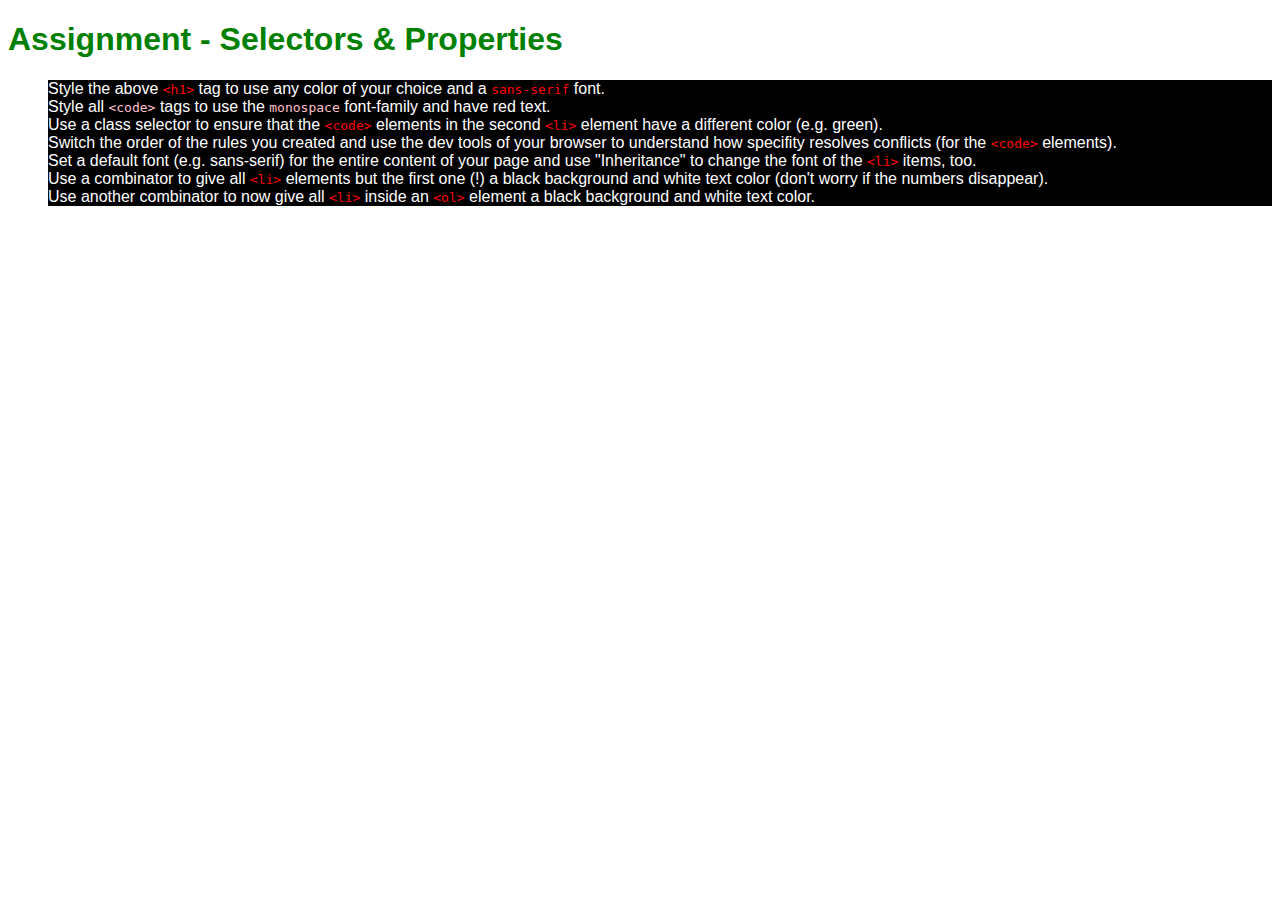
<file: Assignments/basics-first-assignment/index.html>
<!DOCTYPE html>
<html lang="en">
<head>
    <meta charset="UTF-8">
    <meta name="viewport" content="width=device-width, initial-scale=1.0">
    <meta http-equiv="X-UA-Compatible" content="ie=edge">
    <title>CSS Course</title>
    <link rel="stylesheet" href="main.css">
</head>
<body>
    <h1 id="assignment-instructions">Assignment - Selectors &amp; Properties</h1>
    <ol>
        <li>Style the above <code>&lt;h1&gt;</code> tag to use any color of your choice and a <code>sans-serif</code> font.</li>
        <li class="highlighted-code">Style all <code>&lt;code&gt;</code> tags to use the <code>monospace</code> font-family and have red text.</li>
        <li>Use a class selector to ensure that the <code>&lt;code&gt;</code> elements in the second <code>&lt;li&gt;</code> element have a different color (e.g. green).</li>
        <li>Switch the order of the rules you created and use the dev tools of your browser to understand how specifity resolves conflicts (for the <code>&lt;code&gt;</code> elements).</li>
        <li>Set a default font (e.g. sans-serif) for the entire content of your page and use "Inheritance" to change the font of the <code>&lt;li&gt;</code> items, too.</li>
        <li>Use a combinator to give all <code>&lt;li&gt;</code> elements but the first one (!) a black background and white text color (don't worry if the numbers disappear).</li>
        <li>Use another combinator to now give all <code>&lt;li&gt;</code> inside an <code>&lt;ol&gt;</code> element a black background and white text color.</li>
    </ol>
</body>
</html>
</file>
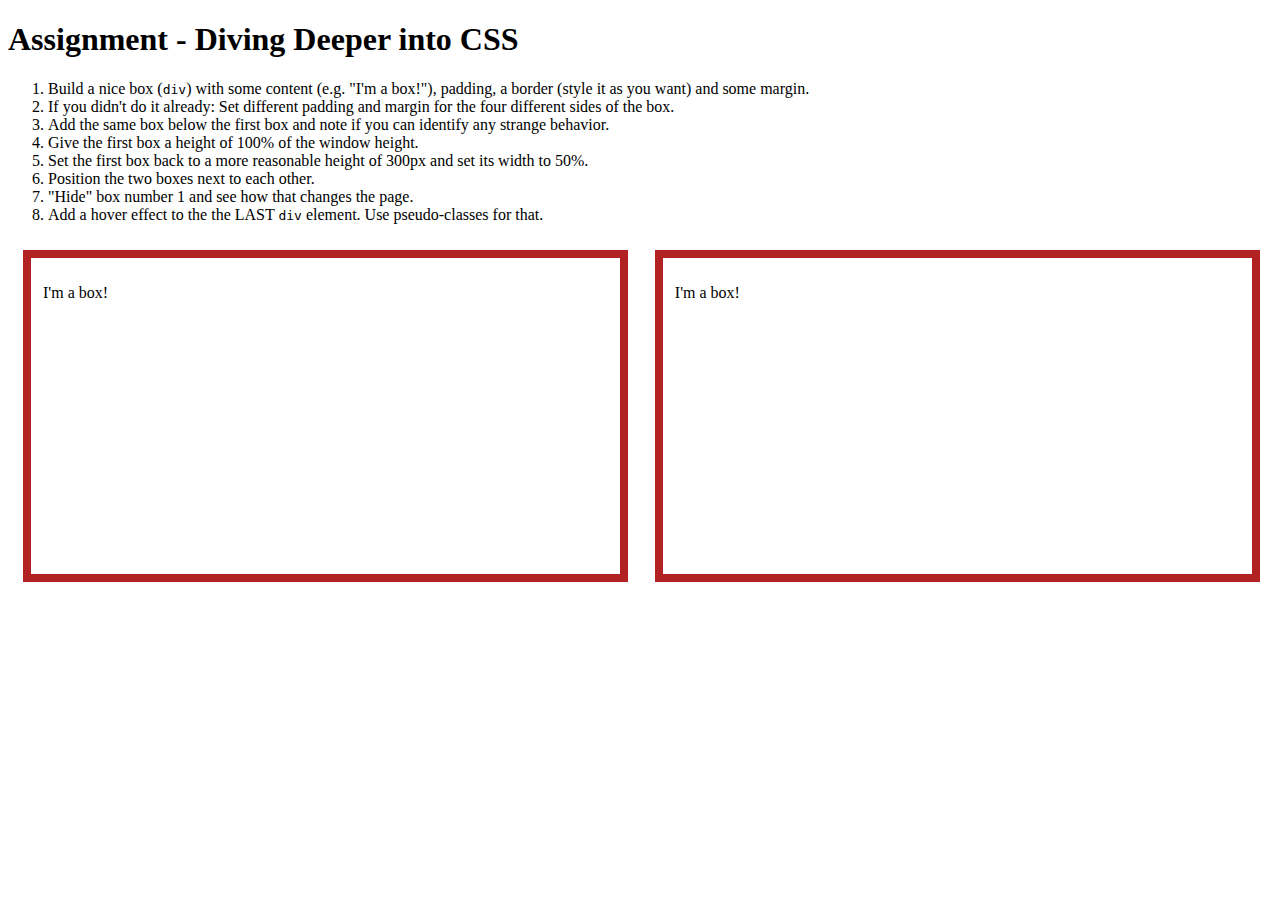
<file: Assignments/diving-deeper-06-assignment-problem/index.html>
<!DOCTYPE html>
<html lang="en">
<head>
    <meta charset="UTF-8">
    <meta name="viewport" content="width=device-width, initial-scale=1.0">
    <meta http-equiv="X-UA-Compatible" content="ie=edge">
    <title>CSS Course</title>
    <link rel="stylesheet" href="main.css">
</head>
<body>
    <h1>Assignment - Diving Deeper into CSS</h1>
    <ol>
        <li>Build a nice box (<code>div</code>) with some content (e.g. "I'm a box!"), padding, a border (style it as you want) and some margin.</li>
        <li>If you didn't do it already: Set different padding and margin for the four different sides of the box.</li>
        <li>Add the same box below the first box and note if you can identify any strange behavior.</li>
        <li>Give the first box a height of 100% of the window height.</li>
        <li>Set the first box back to a more reasonable height of 300px and set its width to 50%.</li>
        <li>Position the two boxes next to each other.</li>
        <li>"Hide" box number 1 and see how that changes the page.</li>
        <li>Add a hover effect to the the LAST <code>div</code> element. Use pseudo-classes for that.</li>
    </ol>
    <div class="requested-box">
        <p>I'm a box!</p>
    </div>
    <div class="requested-box">
        <p>I'm a box!</p>
    </div>
</body>
</html>
</file>
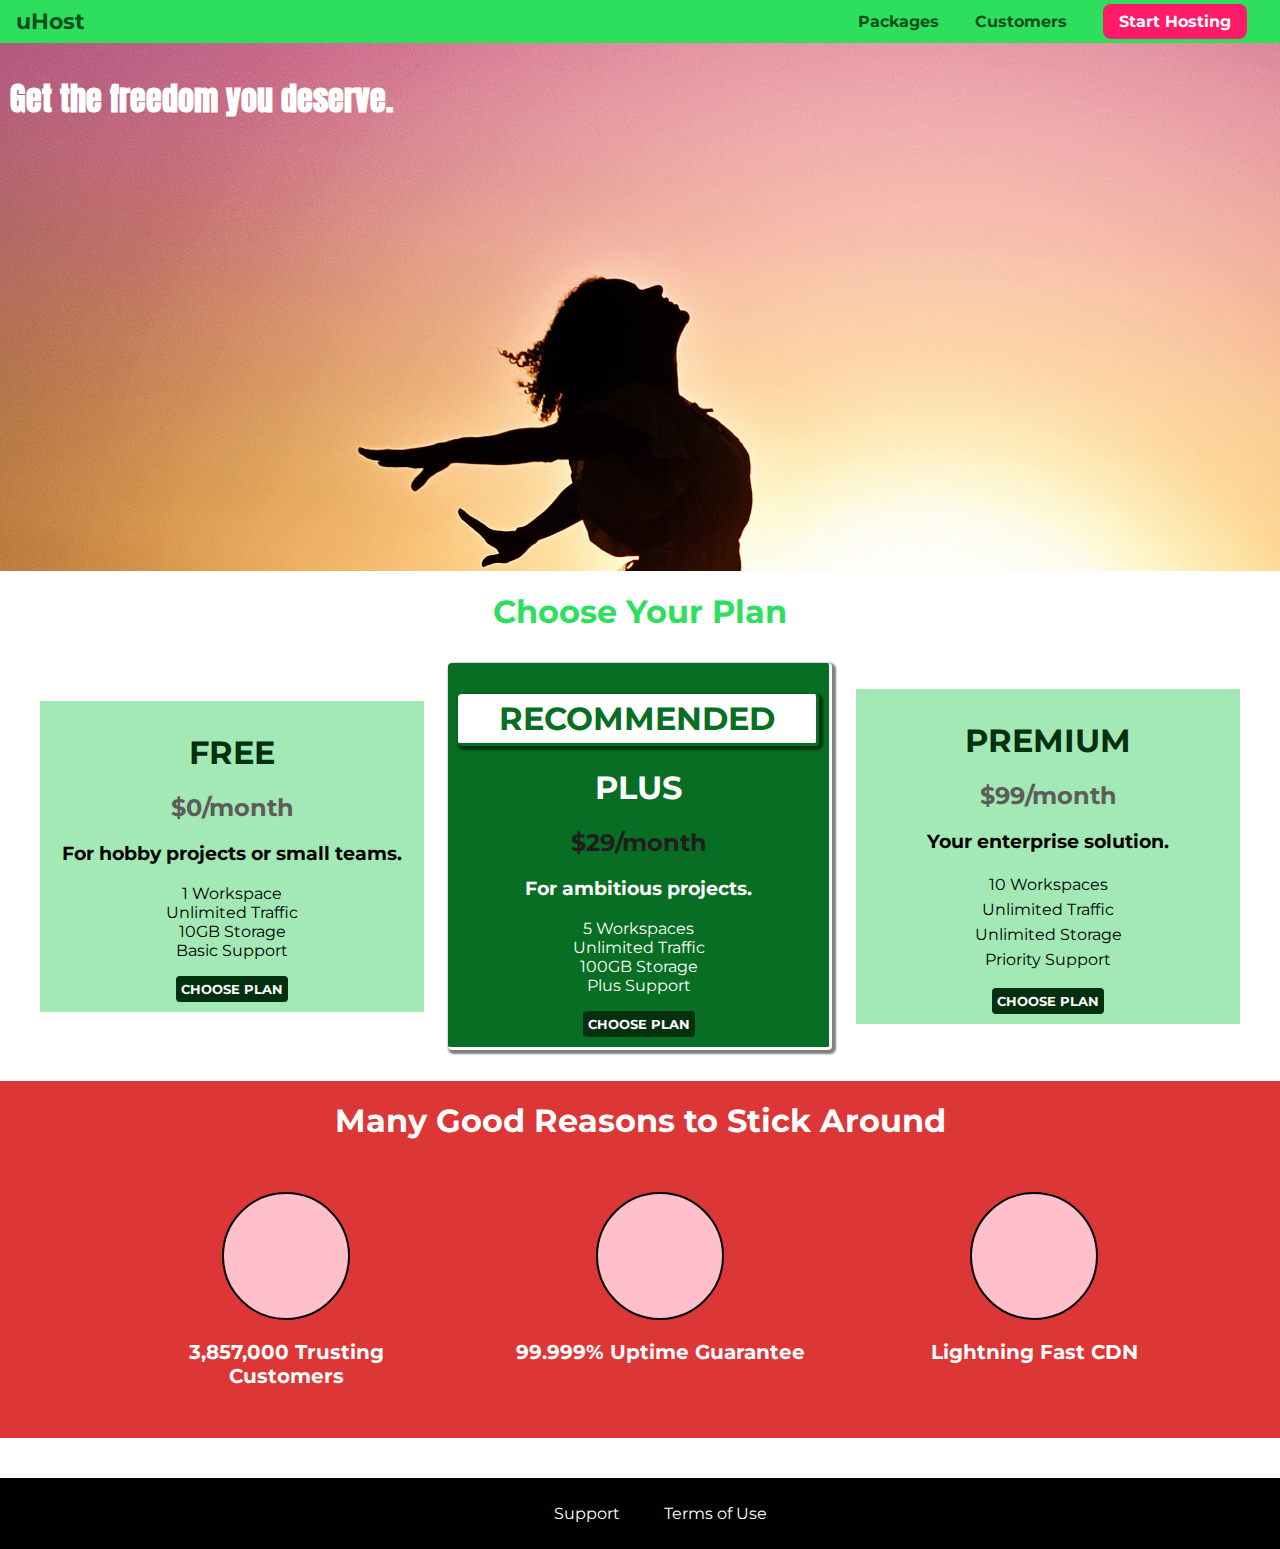
<file: Assignments/first-practice/index.html>
<!DOCTYPE html>
<html lang="en">

<head>
    <meta charset="UTF-8">
    <meta http-equiv="X-UA-Compatible" content="ie=edge">
    <title>uHost</title>
    <link rel="shortcut icon" href="favicon.png">
    <link href="https://fonts.googleapis.com/css?family=Anton" rel="stylesheet">
    <link href="https://fonts.googleapis.com/css?family=Montserrat:400,700" rel="stylesheet">
    <link rel="stylesheet" href="./shared.css">
    <link rel="stylesheet" href="main.css">
</head>

<body>
    <header class="main-header">
        <div>
            <a href="index.html" class="main-header__brand">
                uHost
            </a>
        </div>
        <nav class="main-nav">
            <ul class="main-nav__items">
                <li class="main-nav__item">
                    <a href="packages/index.html">Packages</a>
                </li>
                <li class="main-nav__item">
                    <a href="customers/index.html">Customers</a>
                </li>
                <li class="main-nav__item main-nav__item--cta">
                    <a href="start-hosting/index.html">Start Hosting</a>
                </li>
            </ul>
        </nav>
    </header>
    <main>
        <section id="product-overview">
            <h1>Get the freedom you deserve.</h1>
        </section>
        <section id="plans">
            <h1 class="section-title">Choose Your Plan</h1>
            <div class="plans-container">
                <article class="plan-content">
                    <h1 class="plan-title">FREE</h1>
                    <h2 class="plan-price">$0/month</h2>
                    <h3>For hobby projects or small teams.</h3>
                    <ul class="plan-details">
                        <li class="plan-details-content">1 Workspace</li>
                        <li class="plan-details-content">Unlimited Traffic</li>
                        <li class="plan-details-content">10GB Storage</li>
                        <li class="plan-details-content">Basic Support</li>
                    </ul>
                    <div>
                        <button class="plan-choose-btn">CHOOSE PLAN</button>
                    </div>
                </article>
                <article class="plan-content__recommended">
                    <h1 class="plan-title__recommended">RECOMMENDED</h1>
                    <h1>PLUS</h1>
                    <h2 class="plan-price__recommended">$29/month</h2>
                    <h3>For ambitious projects.</h3>
                    <ul class="plan-details">
                        <li class="plan-details-content">5 Workspaces</li>
                        <li class="plan-details-content">Unlimited Traffic</li>
                        <li class="plan-details-content">100GB Storage</li>
                        <li class="plan-details-content">Plus Support</li>
                    </ul>
                    <div>
                        <button class="plan-choose-btn">CHOOSE PLAN</button>
                    </div>
                </article>
                <article class="plan-content">
                    <h1 class="plan-title">PREMIUM</h1>
                    <h2 class="plan-price">$99/month</h2>
                    <h3>Your enterprise solution.</h3>
                    <ul class="plan-details">
                        <li class="plan-details__content">10 Workspaces</li>
                        <li class="plan-details__content">Unlimited Traffic</li>
                        <li class="plan-details__content">Unlimited Storage</li>
                        <li class="plan-details__content">Priority Support</li>
                    </ul>
                    <div>
                        <button class="plan-choose-btn">CHOOSE PLAN</button>
                    </div>
                </article>
            </div>
        </section>
        <section id="key-features">
            <h1 class="key-features-title">Many Good Reasons to Stick Around</h1>
            <ul class="key-features-detail">
                <li class="key-features-detail__content">
                    <div class="key-features-detail__img">

                    </div>
                    <p>3,857,000 Trusting Customers</p>
                </li>
                <li class="key-features-detail__content">
                    <div class="key-features-detail__img">

                    </div>
                    <p>99.999% Uptime Guarantee</p>
                </li>
                <li class="key-features-detail__content">
                    <div class="key-features-detail__img">

                    </div>
                    <p>Lightning Fast CDN</p>
                </li>
            </ul>
        </section>
        <footer class="main-footer">
            <nav>
                <ul class="main-footer-options__list">
                    <li class="main-footer-option">
                        <a href="#">Support</a>
                    </li>
                    <li class="main-footer-option">
                        <a href="#">Terms of Use</a>
                    </li>
                </ul>
            </nav>
        </footer>
    </main>
</body>

</html>
</file>
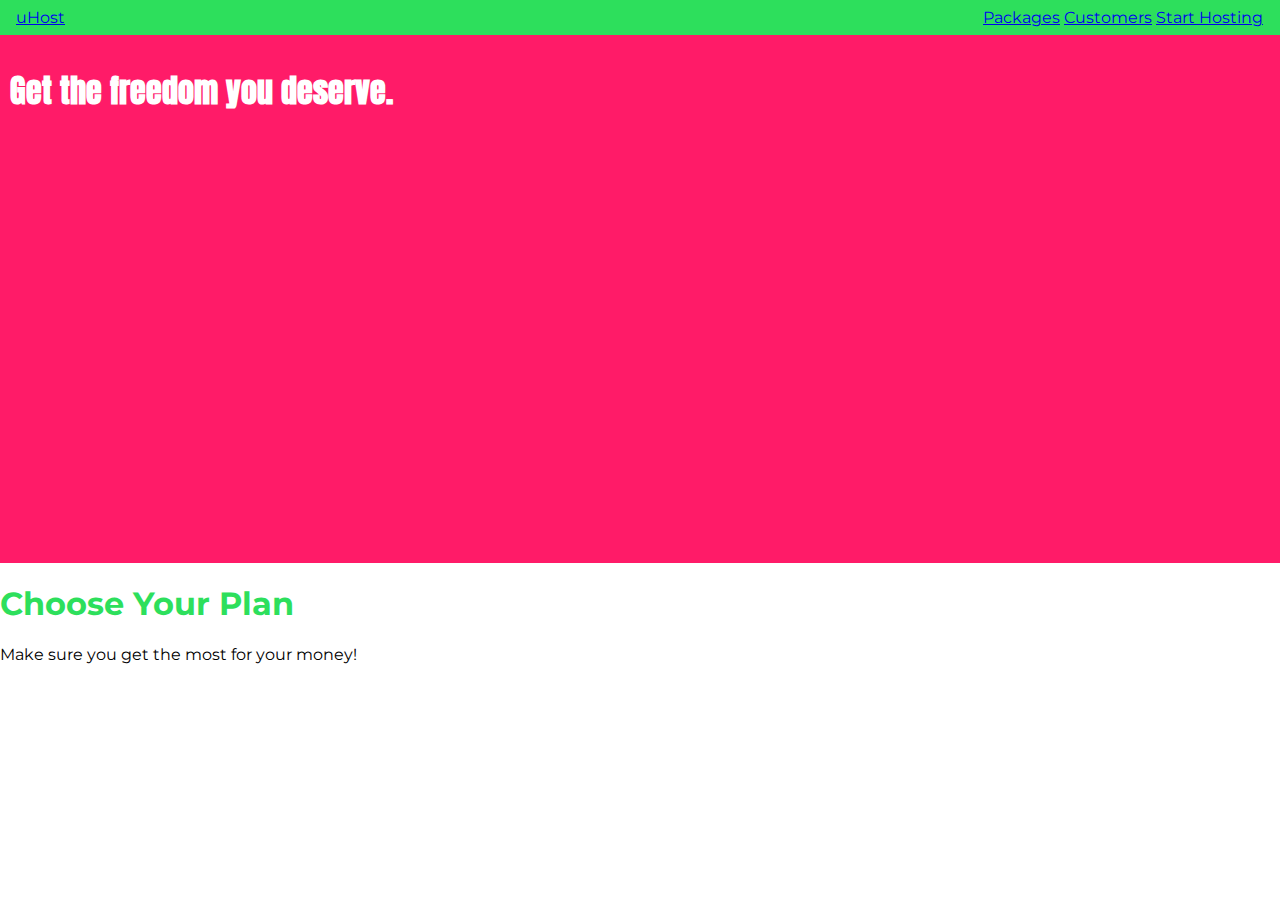
<file: Assignments/nav-bar-styling/index.html>
<!DOCTYPE html>
<html lang="en">

<head>
    <meta charset="UTF-8">
    <meta http-equiv="X-UA-Compatible" content="ie=edge">
    <title>uHost</title>
    <link rel="shortcut icon" href="favicon.png">
    <link href="https://fonts.googleapis.com/css?family=Anton" rel="stylesheet">
    <link href="https://fonts.googleapis.com/css?family=Montserrat:400,700" rel="stylesheet">
    <link rel="stylesheet" href="main.css">
</head>

<body>
    <header class="main-header">
        <div>
            <a href="index.html">
                uHost
            </a>
        </div>
        <nav class="main-nav">
            <ul class="main-nav__items">
                <li class="main-nav__item">
                    <a href="packages/index.html">Packages</a>
                </li>
                <li class="main-nav__item">
                    <a href="customers/index.html">Customers</a>
                </li>
                <li class="main-nav__item">
                    <a href="start-hosting/index.html">Start Hosting</a>
                </li>
            </ul>
        </nav>
    </header>
    <main>
        <section id="product-overview">
            <h1>Get the freedom you deserve.</h1>
        </section>
        <section id="plans">
            <h1 class="section-title">Choose Your Plan</h1>
            <p>Make sure you get the most for your money!</p>
        </section>
    </main>
</body>

</html>
</file>
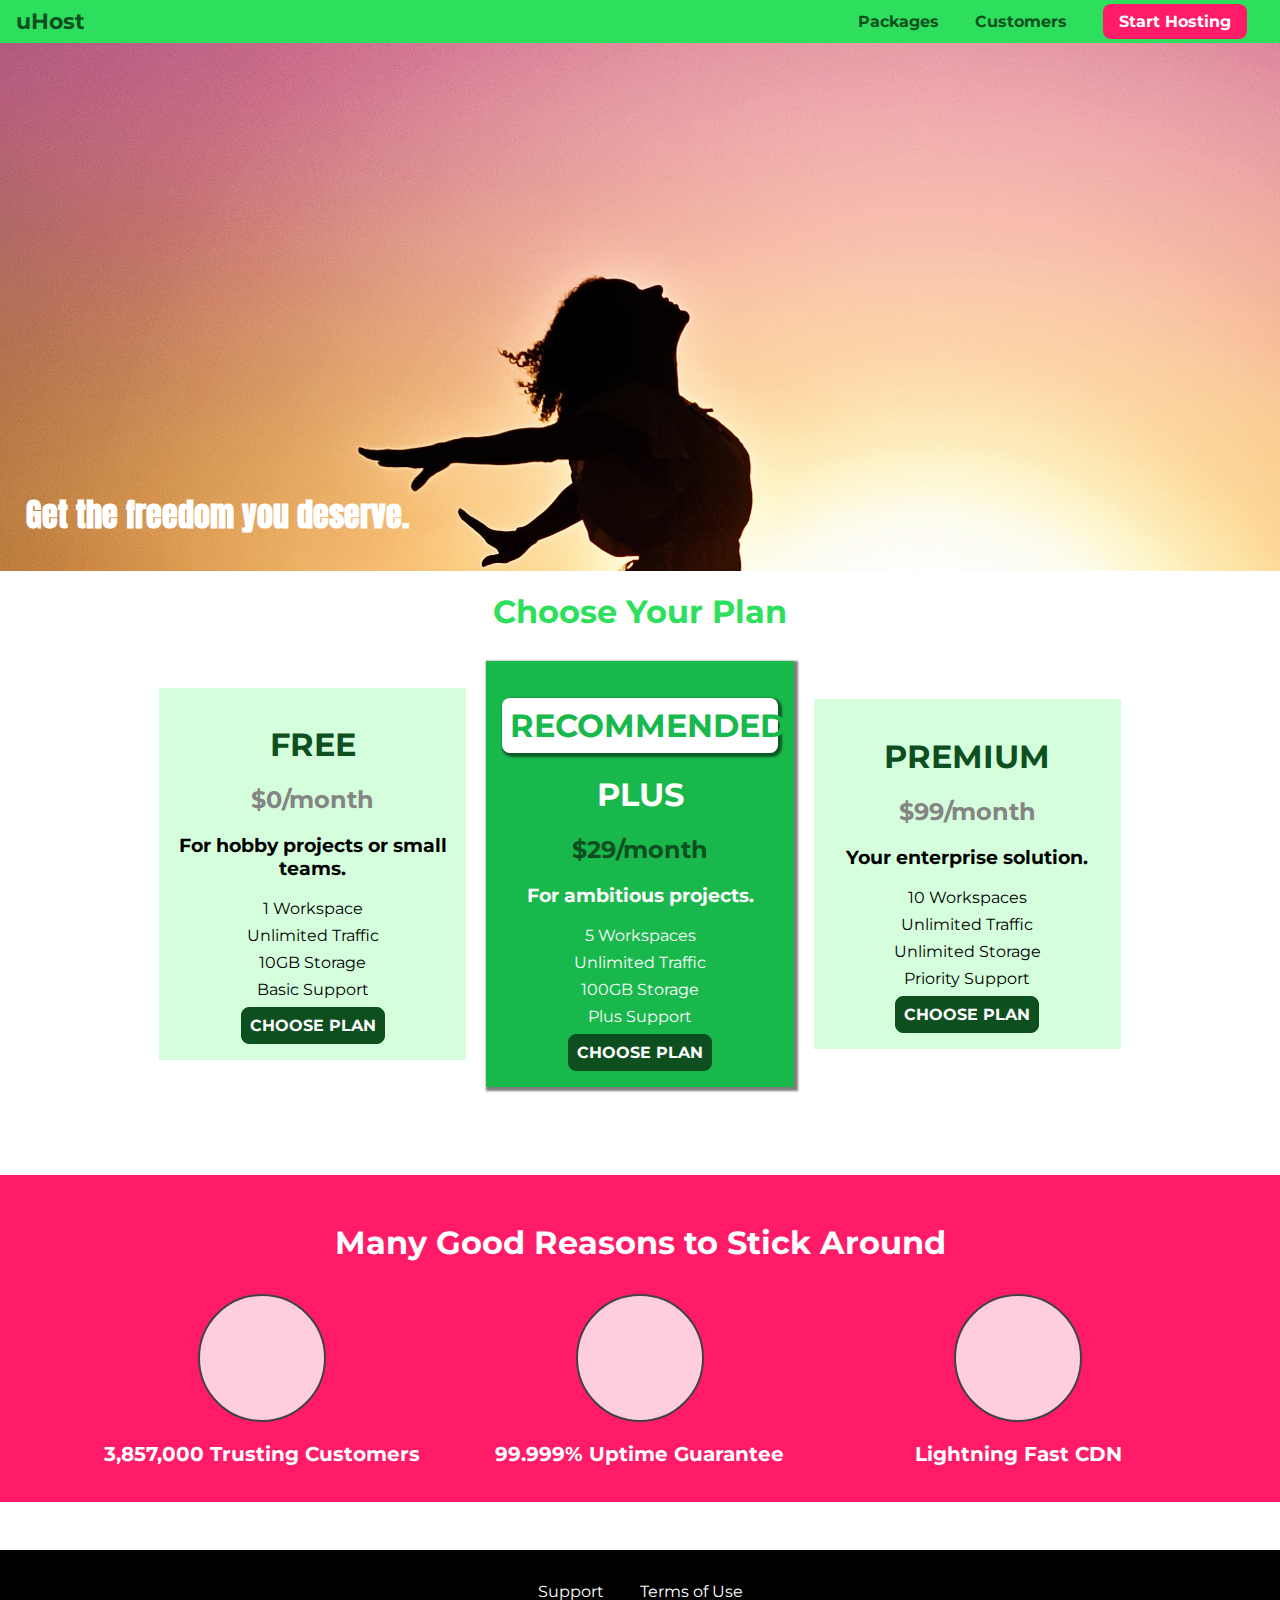
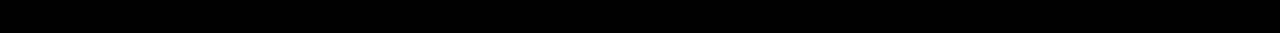
<file: Assignments/positioning-assigment/index.html>
<!DOCTYPE html>
<html lang="en">

<head>
    <meta charset="UTF-8">
    <meta http-equiv="X-UA-Compatible" content="ie=edge">
    <title>uHost</title>
    <link rel="shortcut icon" href="favicon.png">
    <link href="https://fonts.googleapis.com/css?family=Anton" rel="stylesheet">
    <link href="https://fonts.googleapis.com/css?family=Montserrat:400,700" rel="stylesheet">
    <link rel="stylesheet" href="shared.css">
    <link rel="stylesheet" href="main.css">
</head>

<body>
    <header class="main-header">
        <div>
            <a href="index.html" class="main-header__brand">
                uHost
            </a>
        </div>
        <nav class="main-nav">
            <ul class="main-nav__items">
                <li class="main-nav__item">
                    <a href="packages/index.html">Packages</a>
                </li>
                <li class="main-nav__item">
                    <a href="customers/index.html">Customers</a>
                </li>
                <li class="main-nav__item main-nav__item--cta">
                    <a href="start-hosting/index.html">Start Hosting</a>
                </li>
            </ul>
        </nav>
    </header>
    <main>
        <section id="product-overview">
            <h1>Get the freedom you deserve.</h1>
        </section>
        <section id="plans">
            <h1 class="section-title">Choose Your Plan</h1>
            <div class="plan__list">
                <article class="plan">
                    <h1 class="plan__title">FREE</h1>
                    <h2 class="plan__price">$0/month</h2>
                    <h3>For hobby projects or small teams.</h3>
                    <ul class="plan__features">
                        <li class="plan__feature">1 Workspace</li>
                        <li class="plan__feature">Unlimited Traffic</li>
                        <li class="plan__feature">10GB Storage</li>
                        <li class="plan__feature">Basic Support</li>
                    </ul>
                    <div>
                        <button class="button">CHOOSE PLAN</button>
                    </div>
                </article>
                <article class="plan plan--highlighted">
                    <h1 class="plan__annotation">RECOMMENDED</h1>
                    <h1 class="plan__title">PLUS</h1>
                    <h2 class="plan__price">$29/month</h2>
                    <h3>For ambitious projects.</h3>
                    <ul class="plan__features">
                        <li class="plan__feature">5 Workspaces</li>
                        <li class="plan__feature">Unlimited Traffic</li>
                        <li class="plan__feature">100GB Storage</li>
                        <li class="plan__feature">Plus Support</li>
                    </ul>
                    <div>
                        <button class="button">CHOOSE PLAN</button>
                    </div>
                </article>
                <article class="plan">
                    <h1 class="plan__title">PREMIUM</h1>
                    <h2 class="plan__price">$99/month</h2>
                    <h3>Your enterprise solution.</h3>
                    <ul class="plan__features">
                        <li class="plan__feature">10 Workspaces</li>
                        <li class="plan__feature">Unlimited Traffic</li>
                        <li class="plan__feature">Unlimited Storage</li>
                        <li class="plan__feature">Priority Support</li>
                    </ul>
                    <div>
                        <button class="button">CHOOSE PLAN</button>
                    </div>
                </article>
            </div>
        </section>
        <section id="key-features">
            <h1 class="section-title">Many Good Reasons to Stick Around</h1>
            <ul class="key-feature__list">
                <li class="key-feature">
                    <div class="key-feature__image">

                    </div>
                    <p class="key-feature__description">3,857,000 Trusting Customers</p>
                </li>
                <li class="key-feature">
                    <div class="key-feature__image">

                    </div>
                    <p class="key-feature__description">99.999% Uptime Guarantee</p>
                </li>
                <li class="key-feature">
                    <div class="key-feature__image">

                    </div>
                    <p class="key-feature__description">Lightning Fast CDN</p>
                </li>
            </ul>
        </section>
    </main>
    <footer class="main-footer">
        <nav>
            <ul class="main-footer__links">
                <li class="main-footer__link">
                    <a href="#">Support</a>
                </li>
                <li class="main-footer__link">
                    <a href="#">Terms of Use</a>
                </li>
            </ul>
        </nav>
    </footer>
</body>

</html>
</file>
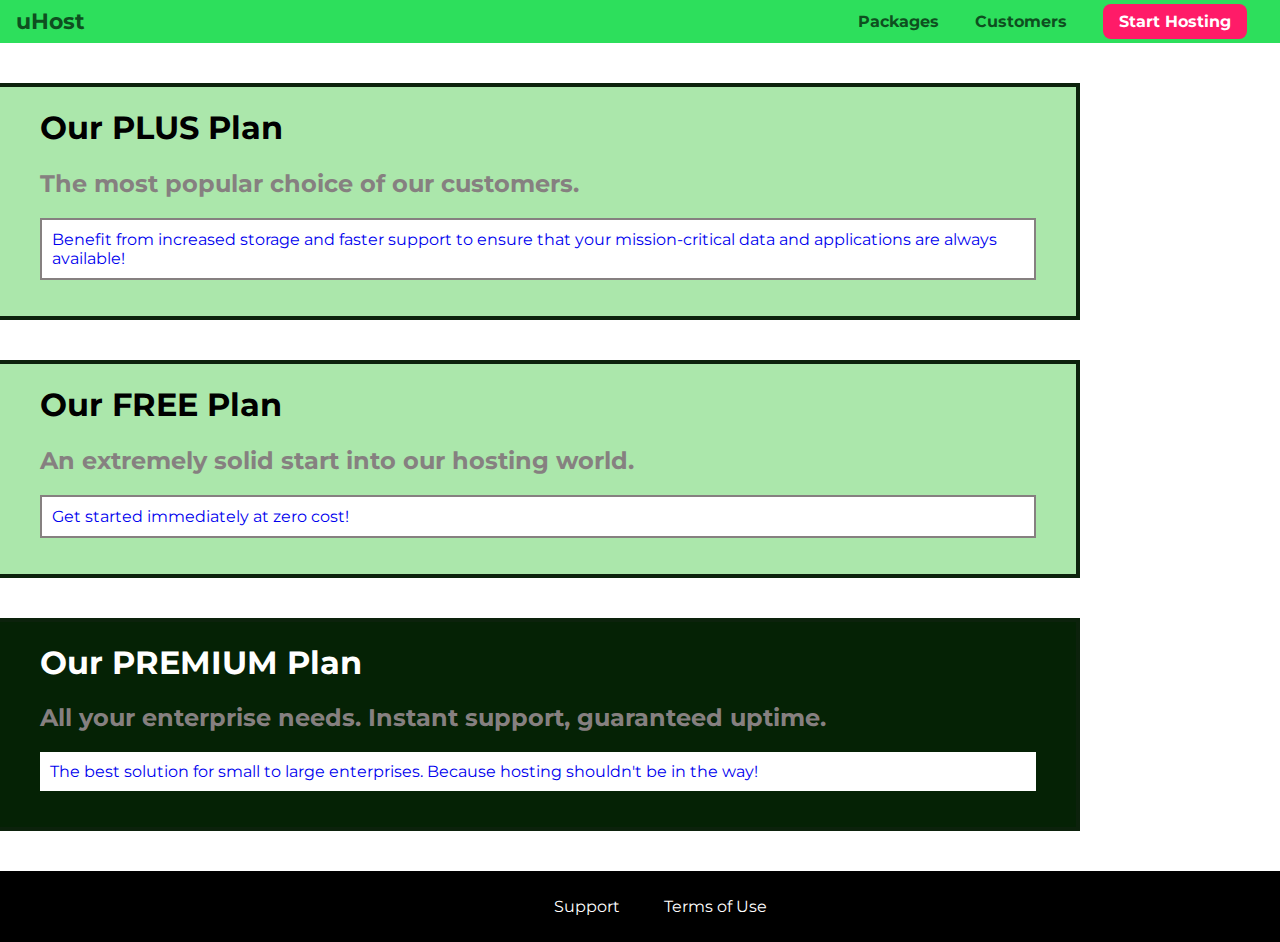
<file: Assignments/first-practice/packages/index.html>
<!DOCTYPE html>
<html lang="en">

<head>
    <meta charset="UTF-8">
    <meta http-equiv="X-UA-Compatible" content="ie=edge">
    <title>uHost</title>
    <link rel="shortcut icon" href="favicon.png">
    <link href="https://fonts.googleapis.com/css?family=Anton" rel="stylesheet">
    <link href="https://fonts.googleapis.com/css?family=Montserrat:400,700" rel="stylesheet">
    <link rel="stylesheet" href="../shared.css">
    <link rel="stylesheet" href="./packages.css">
</head>

<body>
    <header class="main-header">
        <div>
            <a href="../index.html" class="main-header__brand">
                uHost
            </a>
        </div>
        <nav class="main-nav">
            <ul class="main-nav__items">
                <li class="main-nav__item">
                    <a href="index.html">Packages</a>
                </li>
                <li class="main-nav__item">
                    <a href="../customers/index.html">Customers</a>
                </li>
                <li class="main-nav__item main-nav__item--cta">
                    <a href="../start-hosting/index.html">Start Hosting</a>
                </li>
            </ul>
        </nav>
    </header>
    <main>
    <body>
        <section class="package">
            <a href="#">
                <h1 class="package-title">Our PLUS Plan</h1>
                <h2 class="package-subtitle">The most popular choice of our customers.</h2>
                <p class="package-info">Benefit from increased storage and faster support to ensure that your mission-critical data and applications
                    are always available!</p>
            </a>
        </section>
        <section class="package">
            <a href="#">
                <h1 class="package-title">Our FREE Plan</h1>
                <h2 class="package-subtitle">An extremely solid start into our hosting world.</h2>
                <p class="package-info">Get started immediately at zero cost!</p>
            </a>
        </section>
        <section class="premium-package">
            <a href="#">
                <h1 class="premium-package-title">Our PREMIUM Plan</h1>
                <h2 class="premium-package-subtitle">All your enterprise needs. Instant support, guaranteed uptime. </h2>
                <p class="premium-package-info">The best solution for small to large enterprises. Because hosting shouldn't be in the way!</p>
            </a>
        </section>
    </body>
        <footer class="main-footer">
            <nav>
                <ul class="main-footer-options__list">
                    <li class="main-footer-option">
                        <a href="#">Support</a>
                    </li>
                    <li class="main-footer-option">
                        <a href="#">Terms of Use</a>
                    </li>
                </ul>
            </nav>
        </footer>
    </main>
</body>

</html>
</file>
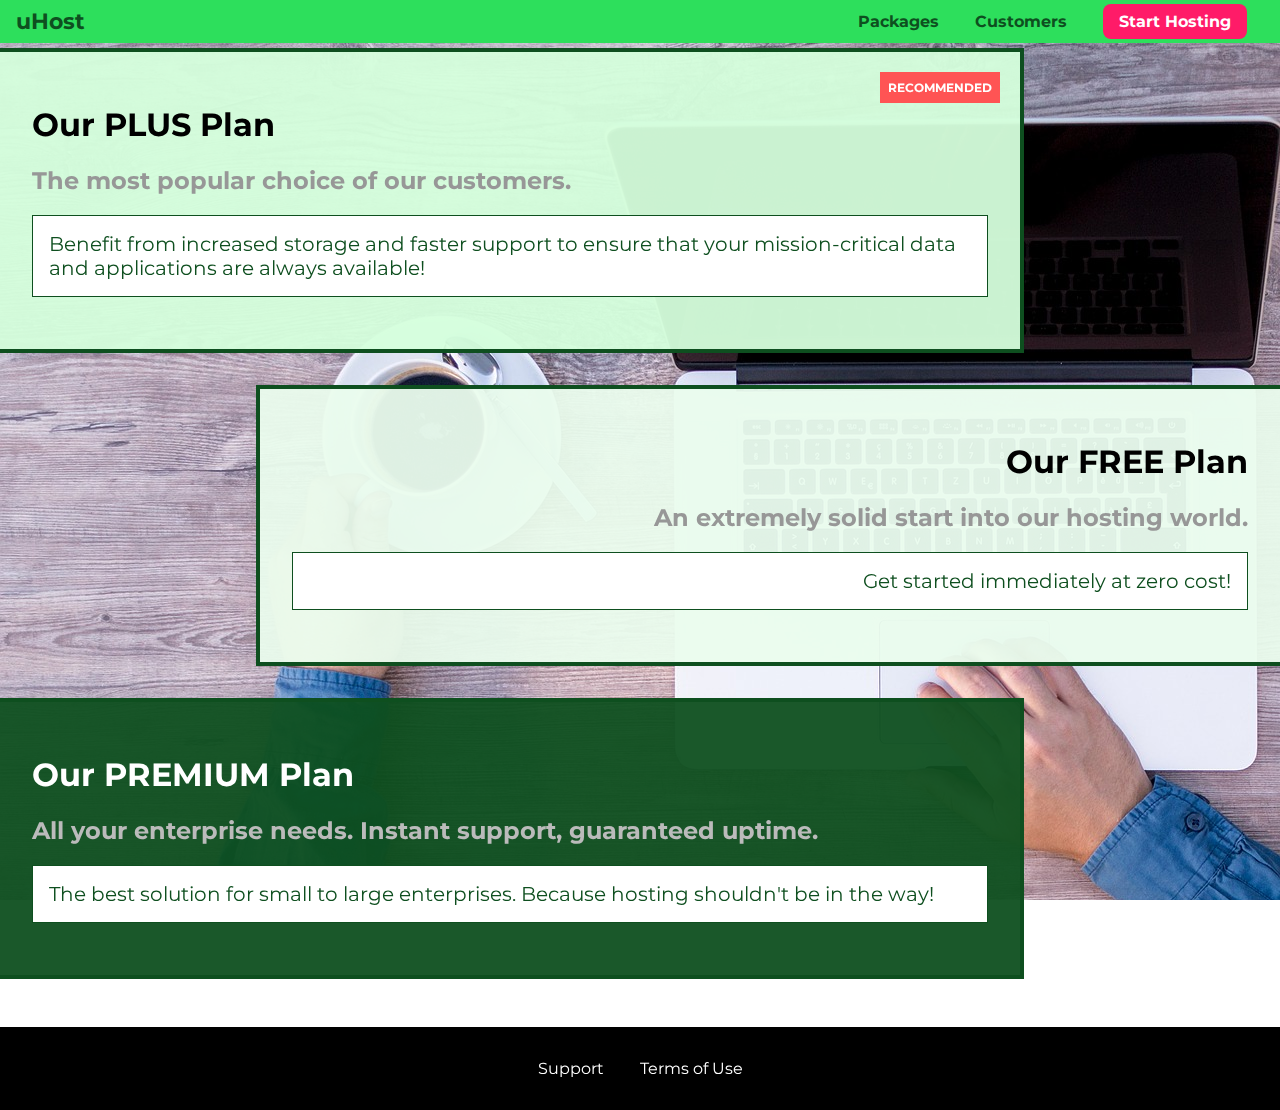
<file: Assignments/positioning-assigment/packages/index.html>
<!DOCTYPE html>
<html lang="en">

<head>
    <meta charset="UTF-8">
    <meta http-equiv="X-UA-Compatible" content="ie=edge">
    <title>uHost</title>
    <link rel="shortcut icon" href="favicon.png">
    <link href="https://fonts.googleapis.com/css?family=Montserrat:400,700" rel="stylesheet">
    <link rel="stylesheet" href="../shared.css">
    <link rel="stylesheet" href="packages.css">
</head>

<body>
    <div class="background"></div>
    <header class="main-header">
        <div>
            <a href="../index.html" class="main-header__brand">
                uHost
            </a>
        </div>
        <nav class="main-nav">
            <ul class="main-nav__items">
                <li class="main-nav__item">
                    <a href="index.html">Packages</a>
                </li>
                <li class="main-nav__item">
                    <a href="../customers/index.html">Customers</a>
                </li>
                <li class="main-nav__item main-nav__item--cta">
                    <a href="../start-hosting/index.html">Start Hosting</a>
                </li>
            </ul>
        </nav>
    </header>
    <main>
        <section class="package" id="plus">
            <a href="#">
                <h1 class="package__title">Our PLUS Plan</h1>
                <h2 class="package__badge">RECOMMENDED</h2>
                <h2 class="package__subtitle">The most popular choice of our customers.</h2>
                <p class="package__info">Benefit from increased storage and faster support to ensure that your mission-critical data and applications
                    are always available!</p>
            </a>
        </section>
        <section class="package" id="free">
            <a href="#">
                <h1 class="package__title">Our FREE Plan</h1>
                <h2 class="package__subtitle">An extremely solid start into our hosting world.</h2>
                <p class="package__info">Get started immediately at zero cost!</p>
            </a>
        </section>
        <div class="clearfix"></div>
        <section class="package" id="premium">
            <a href="#">
                <h1 class="package__title">Our PREMIUM Plan</h1>
                <h2 class="package__subtitle">All your enterprise needs. Instant support, guaranteed uptime. </h2>
                <p class="package__info">The best solution for small to large enterprises. Because hosting shouldn't be in the way!</p>
            </a>
        </section>
    </main>
    <footer class="main-footer">
        <nav>
            <ul class="main-footer__links">
                <li class="main-footer__link">
                    <a href="#">Support</a>
                </li>
                <li class="main-footer__link">
                    <a href="#">Terms of Use</a>
                </li>
            </ul>
        </nav>
    </footer>
</body>

</html>
</file>
<file: Assignments/basics-first-assignment/main.css>
#assignment-instructions{
    color: green;
    font-family: sans-serif;
}

.highlighted-code > code {
    color: pink;
}


body{
    font-family: Arial, Helvetica, sans-serif;
}

li{
    font-family: inherit;
}

code{
    font-family: monospace;
    color: red;
}

li + li{
    background-color: black;
    color: white;
}

ol > li{
    background-color: black;
    color: white;
}
</file>
<file: Assignments/diving-deeper-06-assignment-problem/main.css>
.requested-box{
    padding-top: 10px;
    padding-right:  8px;
    padding-bottom: 6px;
    padding-left: 12px;
    margin-top: 10px;
    margin-right: 8px;
    margin-bottom: 6px;
    margin-left: 15px;
    border: 8px solid firebrick;
    height: 300px;
    width: 45%;
}

div{
    display: inline-block;
}

/* div:first-of-type{
    display: none;
    /* visibility: hidden; */
/* } */ 

div:last-of-type:hover{
    background-color: pink;
}
</file>
<file: Assignments/first-practice/shared.css>
/* GENERAL */
* {
    box-sizing: border-box;
}

body {
    font-family: 'Montserrat', sans-serif;
    margin: 0;
}

/* MAIN HEADER */
.main-header {
    width: 100%;
    background: #2ddf5c;
    padding: 8px 16px;
}

.main-header > div {
    display: inline-block;
    vertical-align: middle;
}

.main-header__brand {
    color: #0e4f1f;
    text-decoration: none;
    font-weight: bold;
    font-size: 22px;
}

/* MAIN NAV */
.main-nav {
    display: inline-block;
    text-align: right;
    width: calc(100% - 74px);
    vertical-align: middle;
}

.main-nav__items {
    margin: 0;
    padding: 0;
    list-style: none;
}

.main-nav__item {
    display: inline-block;
    margin: 0 16px;
}

.main-nav__item a {
    text-decoration: none;
    color: #0e4f1f;
    font-weight: bold;
    padding: 3px 0;
}

.main-nav__item a:hover,
.main-nav__item a:active {
    color: white;
    border-bottom: 5px solid white;
}

.main-nav__item--cta a {
    color: white;
    background: #ff1b68;
    padding: 8px 16px;
    border-radius: 8px;
}

.main-nav__item--cta a:hover,
.main-nav__item--cta a:active {
    color: #ff1b68;
    background: white;
    border: none;
}

/* MAIN FOOTER */
.main-footer{
    background-color: black;
    text-align: center;    
    padding: 10px;
    margin-top: 40px;
}

.main-footer-options__list{
    list-style: none;
}

.main-footer-option{
    display: inline-block;
    padding-right: 20px;
    padding-left: 20px;
}

.main-footer-option a{
    text-decoration: none;
    color: white;
}

.main-footer-option a:hover, 
.main-footer-option a:active{
    color: #ccc;
}
</file>
<file: Assignments/first-practice/main.css>
/* Product Overview Section */
#product-overview {
    background: url("freedom.jpg");
    width: 100%;
    height: 528px;
    padding: 10px;   
}

/* Plans Section */
.section-title {
    color: #2ddf5c;
}

#product-overview h1 {
    color: white;
    font-family: 'Anton', sans-serif;
}

.section-title{
    text-align: center;
}

.plans-container{
    text-align: center;
    margin-bottom: 10px;
}

.plan-title{
    color: #03300f;
}

.plan-title__recommended{
    background-color: white;
    color: #076e23;
    padding: 5px 5px; 
}

.plan-title__recommended, .plan-content__recommended{
    box-shadow: 2px 2px 2px 2px rgb(0, 0, 0, 0.5);
    border-top: 0;
    border-left: 0;
    border-style: solid;
    border-radius: 4px;
}

.plan-content, .plan-content__recommended{
    display: inline-block;
    padding: 10px; 
    margin: 10px;  
    width: 30%; 
    vertical-align: middle;
}

.plan-content {
    background-color: #a2e9b5;
}

.plan-content__recommended {
    background-color: #076e23; 
    color: white;   
}

.plan-price{
    color: rgb(94, 91, 91);
}

.plan-price__recommended{
    color: rgb(31, 30, 30);
}

.plan-details{
    list-style: none;
    padding-left: 0;
}

.plan-details__content{
    padding: 3px 3px;
    text-align: center;
}

.plan-choose-btn{
    background-color: #03300f;
    color: white;
    font-family: 'Montserrat', sans-serif;
    border-radius: 4px;
    padding: 5px 5px;
    font-weight: bold;
    border: none;
    cursor: pointer;
}

.plan-choose-btn:hover, .plan-choose-btn:active{
    background-color: white;
    color: #076e23;;
}

/* KEY FEATURES SECTION */
#key-features{
    background-color: #dd3636;
    color: white;
    text-align: center;
    margin-bottom: 40px;
}

.key-features-title{
    padding-top: 20px;
}

.key-features-details{
    list-style: none;
}

.key-features-detail__content{
    display: inline-block;
    width: 25%;
    margin: 30px;
    font-weight: bold;
    font-size: 20px;
    vertical-align: top;
}

.key-features-detail__img{
    margin: auto;
    width: 128px;
    height: 128px;
    border: solid black 2px;;
    border-radius: 50%;
    background-color: pink;
}
</file>
<file: Assignments/nav-bar-styling/main.css>
* {
    box-sizing: border-box;
}

body {
    font-family: 'Montserrat', sans-serif;
    margin: 0;
}

#product-overview {
    background: #ff1b68;
    width: 100%;
    height: 528px;
    padding: 10px;   
}

.section-title {
    color: #2ddf5c;
}

#product-overview h1 {
    color: white;
    font-family: 'Anton', sans-serif;
}

/* h1 {
    font-family: sans-serif;
} */

.main-header {
    width: 100%;
    background: #2ddf5c;
    padding: 8px 16px;
}

.main-header > div {
    display: inline-block;
}

.main-nav {
    display: inline-block;
    text-align: right;
    width: calc(100% - 54px);
}

.main-nav__items {
    margin: 0;
    padding: 0;
    list-style: none;
}

.main-nav__item {
    display: inline-block;
}
</file>
<file: Assignments/positioning-assigment/shared.css>
* {
    box-sizing: border-box;
}

body {
    font-family: 'Montserrat', sans-serif;
    margin: 0;
}

.main-header {
    width: 100%;
    position: fixed;
    top: 0;
    left: 0;
    background: #2ddf5c;
    padding: 8px 16px;
    z-index: 1;
}

.main-header > div {
    display: inline-block;
    vertical-align: middle;
}

.main-header__brand {
    color: #0e4f1f;
    text-decoration: none;
    font-weight: bold;
    font-size: 22px;
}

.main-nav {
    display: inline-block;
    text-align: right;
    width: calc(100% - 74px);
    vertical-align: middle;
}

.main-nav__items {
    margin: 0;
    padding: 0;
    list-style: none;
}

.main-nav__item {
    display: inline-block;
    margin: 0 16px;
}

.main-nav__item a {
    text-decoration: none;
    color: #0e4f1f;
    font-weight: bold;
    padding: 3px 0;
}

.main-nav__item a:hover,
.main-nav__item a:active {
    color: white;
    border-bottom: 5px solid white;
}

.main-nav__item--cta a {
    color: white;
    background: #ff1b68;
    padding: 8px 16px;
    border-radius: 8px;
}

.main-nav__item--cta a:hover,
.main-nav__item--cta a:active {
    color: #ff1b68;
    background: white;
    border: none;
}

.main-footer {
    background: black;
    padding: 32px;
    margin-top: 48px;
}

.main-footer__links {
    list-style: none;
    margin: 0;
    padding: 0;
    text-align: center;
}

.main-footer__link {
    display: inline-block;
    margin: 0 16px;
}

.main-footer__link a {
    color: white;
    text-decoration: none;
}

.main-footer__link a:hover,
.main-footer__link a:active {
    color: #ccc;
}

.button {
    background: #0e4f1f;
    color: white;
    font: inherit;
    border: 1.5px solid #0e4f1f;
    padding: 8px;
    border-radius: 8px;
    font-weight: bold;
    cursor: pointer;
}

.button:hover,
.button:active {
    background: white;
    color: #0e4f1f;
}

.button:focus {
    outline: none;
}
</file>
<file: Assignments/positioning-assigment/main.css>
#product-overview {
    background: url("freedom.jpg");
    width: 100%;
    height: 528px;
    padding: 10px;
    margin-top: 43px;
    position: relative;
}

.section-title {
    color: #2ddf5c;
    text-align: center;
}

#product-overview h1 {
    color: white;
    font-family: 'Anton', sans-serif;
    position: absolute;
    left: 2%;
    bottom: 2%;
}

.plan__list {
    width: 80%;
    margin: auto;
    text-align: center;
}

.plan {
    background: #d5ffdc;
    text-align: center;
    padding: 16px;
    margin: 8px;
    display: inline-block;
    width: 30%;
    vertical-align: middle;
}

.plan--highlighted {
    background: #19b84c;
    color: white;
    box-shadow: 2px 2px 2px 2px rgba(0, 0, 0, 0.5);
}

.plan__annotation {
    background: white;
    color: #19b84c;
    padding: 8px;
    box-shadow: 2px 2px 2px 2px rgba(0, 0, 0, 0.5);
    border-radius: 8px;
}

.plan__title {
    color: #0e4f1f;
}

.plan__price {
    color: #858585;
}

.plan--highlighted .plan__title {
    color: white;
}

.plan--highlighted .plan__price {
    color: #0e4f1f;
}

.plan__features {
    list-style: none;
    margin: 0;
    padding: 0;
}

.plan__feature {
    margin: 8px 0;
}

#key-features {
    background: #ff1b68;
    margin-top: 80px;
    padding: 16px;
}

#key-features .section-title {
    color: white;
    margin: 32px;
}

.key-feature__list {
    list-style: none;
    margin: 0;
    padding: 0;
    text-align: center;
}

.key-feature {
    display: inline-block;
    width: 30%;
    vertical-align: top;
}

.key-feature__image {
    background: #ffcede;
    width: 128px;
    height: 128px;
    border: 2px solid #424242;
    border-radius: 50%;
    margin: auto;
}

.key-feature__description {
    text-align: center;
    font-weight: bold;
    color: white;
    font-size: 20px;
}

/* h1 {
    font-family: sans-serif;
} */
</file>
<file: Assignments/first-practice/packages/packages.css>
.package, .premium-package{
    margin-top: 40px;
    margin-right: 200px;
    padding-left: 40px;
    padding-bottom: 20px;
    border: solid 4px rgb(12, 34, 12);
    border-left: none;
}

.package:hover, 
.package:active ,
.premium-package:hover, 
.premium-package:active{
    box-shadow: 2px 2px 4px rgb(0, 0, 0, 5);
    border-color: red;
}

/* PACKAGE */
.package {
    background-color: rgb(171, 231, 171);
}

.package > a {
    text-decoration: none;
}

.package-title{
    font-weight: bold;
    color: black;
}

.package-subtitle{
    color: rgb(134, 128, 128);
}

.package-info{
    background-color: white;
    border: solid rgb(134, 128, 128) 2px;
    margin-right: 40px;
    padding: 10px;
}

.premium-package{
    background-color: rgb(5, 34, 5);
}

/* PREMIUM PACKAGE */
.premium-package > a {
    text-decoration: none;
}

.premium-package-title{
    font-weight: bold;
    color: white;
}

.premium-package-subtitle{
    color: rgb(134, 128, 128);
}

.premium-package-info{
    background-color: white;
    margin-right: 40px;
    padding: 10px;
}
</file>
<file: Assignments/positioning-assigment/packages/packages.css>
main {
    padding-top: 32px;
}

.background {
    background: url("../images/plans-background.jpg");
    width: 100%;
    height: 100%;
    position: fixed;
    z-index: -1;
}

.package {
    width: 80%;
    margin: 16px 0;
    border: 4px solid #0e4f1f;
    border-left: none;
    position: relative;
}

.package:hover,
.package:active {
    box-shadow: 2px 2px 4px rgba(0,0,0,0.5);
    border-color: #ff5454;
    /* border-color: #ff5454 !important; */
}

.package a {
    text-decoration: none;
    color: inherit;
    display: block;
    padding: 32px;
}

.package__badge {
    position: absolute;
    top: 0;
    right: 0;
    margin: 20px;
    font-size: 12px;
    color: white;
    background: #ff5454;
    padding: 8px;
}

.package__subtitle {
    color: #979797;
}

.package__info {
    padding: 16px;
    border: 1px solid #0e4f1f;
    font-size: 20px;
    color: #0e4f1f;
    background: white;
}

.clearfix {
    clear: both;
}

#plus {
    background: rgba(213, 255, 220, 0.95);
}

#free {
    background: rgba(234, 252, 237, 0.95);
    float: right;
    border-right: none;
    border-left: 4px solid #0e4f1f;
    text-align: right;
}

#free:hover,
#free:active {
    border-left-color: #ff5454;
}

#premium {
    background: rgba(14, 79, 31, 0.95);
}

#premium .package__title {
    color: white;
}

#premium .package__subtitle {
    color: #bbb;
}
</file>
